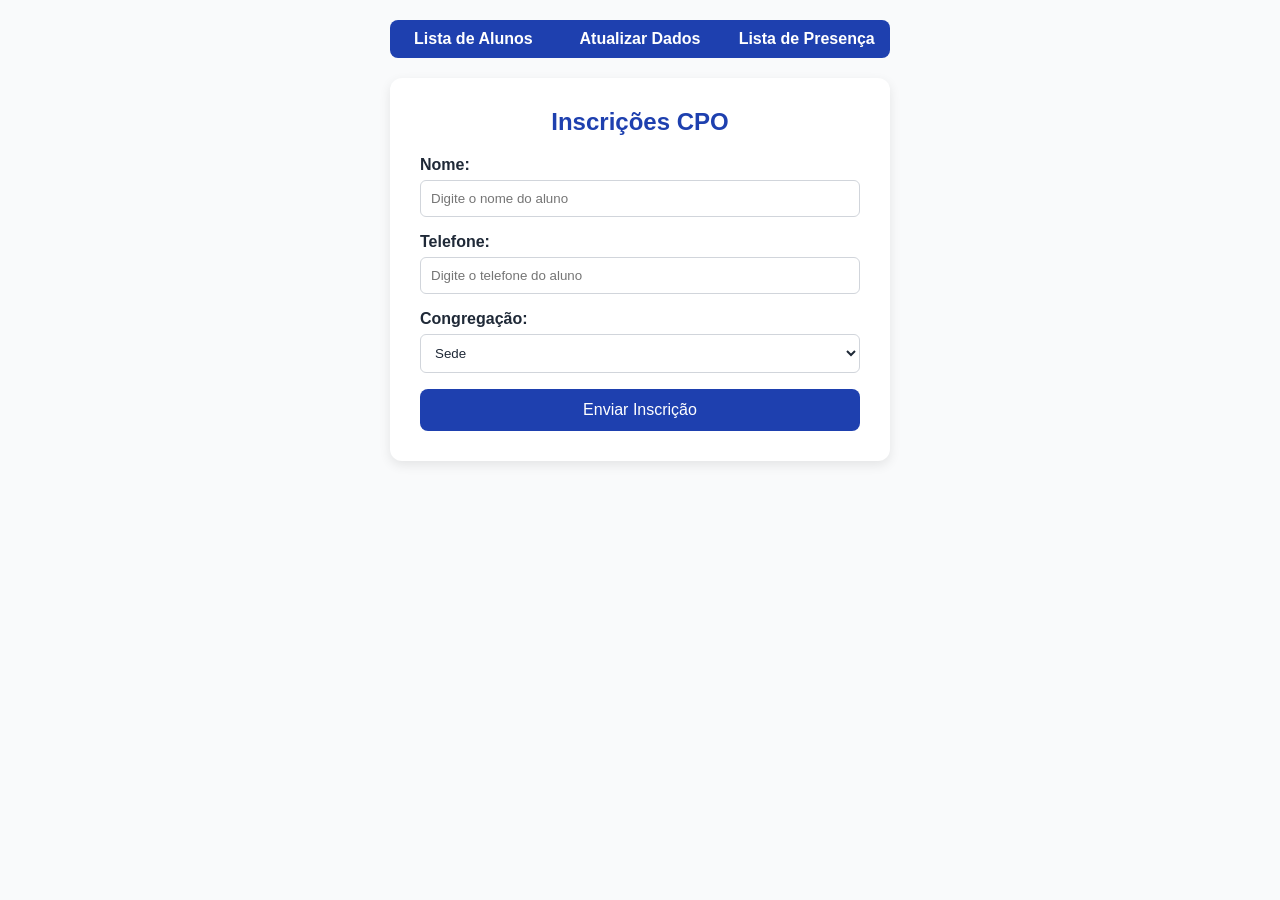
<file: index.html>
<!DOCTYPE html>
<html lang="pt-br">

<head>
    <meta charset="UTF-8">
    <meta name="viewport" content="width=device-width, initial-scale=1.0">
    <link rel="stylesheet" href="css/style.css" type="text/css">
    <script src="js/script.js"></script>
    <title>Inscrições CPO</title>
</head>

<body>
    <div class="link">
        <a href="./php/lista_alunos.php">Lista de Alunos</a>
        <a href="atualizar.html">Atualizar Dados</a>
        <a href="./php/lista_presenca.php">Lista de Presença</a>
    </div>

    <div class="container">
        <h2>Inscrições CPO</h2>
        <form action="./php/cadastrar.php" method="post">
            <label>Nome:</label>
            <input name="nome" type="text" placeholder="Digite o nome do aluno">
            <br>
            <label>Telefone:</label>
            <input name="tel" type="text" placeholder="Digite o telefone do aluno">
            <br>
            <label>Congregação:</label>
            <select name="congregacao">
                <option value="Sede">Sede</option>
                <option value="Jacupiranga">Jacupiranga</option>
                <option value="Pariquera">Pariquera</option>
                <option value="Iguape">Iguape</option>
                <option value="Ilha Comprida">Ilha Comprida</option>
                <option value="Itimirim">Itimirim</option>
                <option value="Sete Barras">Sete Barras</option>
                <option value="Cananeia">Cananéia</option>
                <option value="Angatuba">Angatuba</option>
                <option value="Serrote">Serrote</option>
                <option value="Guaviruva">Guaviruva</option>
                <option value="Barra do Ribeirão">Barra do Ribeirão</option>
            </select>
            <br>
            <button>Enviar Inscrição</button>
        </form>
    </div>
</body>

</html>
</file>
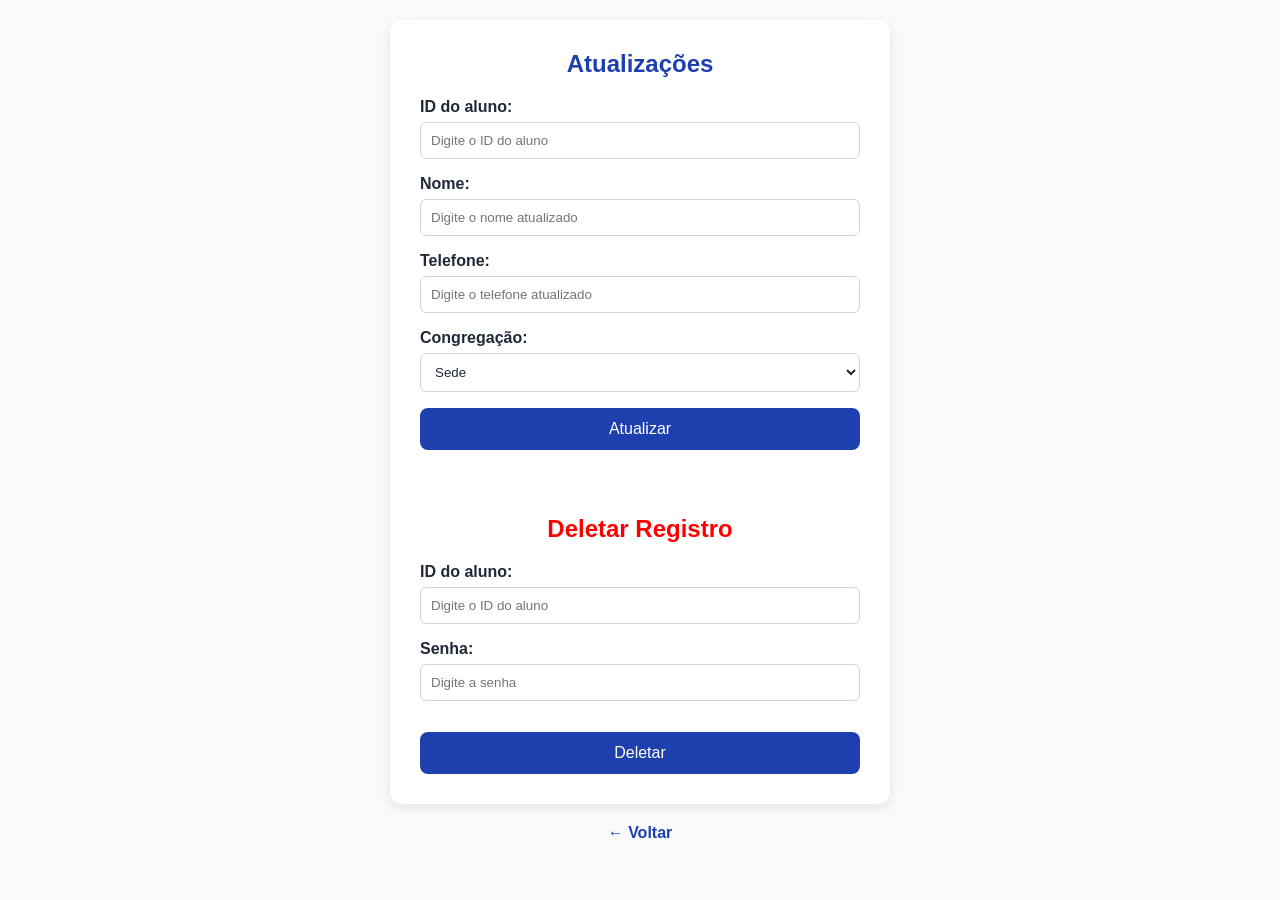
<file: atualizar.html>
<!DOCTYPE html>
<html lang="pt-br">

<head>
    <meta charset="UTF-8">
    <meta name="viewport" content="width=device-width, initial-scale=1.0">
    <link rel="stylesheet" href="css/style.css" type="text/css">
    <title>Atualizar</title>
</head>

<body>
    <div class="container">
        <h2>Atualizações</h2>
        <form action="./php/atualizar.php" method="post">
            <label>ID do aluno:</label>
            <input type="number" name="id" placeholder="Digite o ID do aluno">

            <label>Nome:</label>
            <input name="nome" type="text" placeholder="Digite o nome atualizado">

            <label>Telefone:</label>
            <input name="tel" type="text" placeholder="Digite o telefone atualizado">

            <label>Congregação:</label>
            <select name="congregacao">
                <option value="Sede">Sede</option>
                <option value="Jacupiranga">Jacupiranga</option>
                <option value="Pariquera">Pariquera</option>
                <option value="Iguape">Iguape</option>
                <option value="Ilha Comprida">Ilha Comprida</option>
                <option value="Itimirim">Itimirim</option>
                <option value="Sete Barras">Sete Barras</option>
                <option value="Cananeia">Cananéia</option>
                <option value="Angatuba">Angatuba</option>
                <option value="Serrote">Serrote</option>
                <option value="Guaviruva">Guaviruva</option>
                <option value="Barra do Ribeirão">Barra do Riberao</option>
            </select>

            <button>Atualizar</button>
        </form>

        <h2 style="margin-top: 65px; color: #ff0000;">Deletar Registro</h2>
        <form action="./php/deletar.php" method="post" onsubmit="return confirmarDelete()">
            <label>ID do aluno:</label>
            <input type="number" name="id" placeholder="Digite o ID do aluno" required>

            <label>Senha:</label>
            <input type="password" name="senha" placeholder="Digite a senha" >

            <button style="margin-top: 15px;">Deletar</button>
        </form>
    </div>
    <div class="voltar">
        <a href="./index.html">← Voltar</a>
    </div>
</body>

</html>
</file>
<file: css/style.css>
:root {
  --fundo-principal: #F9FAFB;
  --branco: #FFFFFF;
  --primaria: #1E40AF;
  --secundaria: #60A5FA;
  --texto-principal: #1F2937;
  --texto-secundario: #6B7280;
  --borda-input: #D1D5DB;
}

* {
  box-sizing: border-box;
  margin: 0;
  padding: 0;
  font-family: Arial, sans-serif;
}

body {
  background: var(--fundo-principal);
  color: var(--texto-principal);
  display: flex;
  flex-direction: column;
  /* empilha elementos verticalmente */
  justify-content: flex-start;
  /* comece do topo */
  align-items: center;
  min-height: 100vh;
  padding: 20px;
}

.container {
  background-color: var(--branco);
  padding: 30px;
  border-radius: 12px;
  box-shadow: 0 4px 12px rgba(0, 0, 0, 0.09);
  width: 100%;
  max-width: 500px;
}

h2 {
  margin-bottom: 20px;
  color: var(--primaria);
  text-align: center;
}

form label {
  display: block;
  margin-bottom: 6px;
  color: var(--texto-principal);
  font-weight: 600;
}

input[type="text"],
input[type="number"],
input[type="password"],
select {
  width: 100%;
  padding: 10px;
  margin-bottom: 16px;
  border: 1px solid var(--borda-input);
  border-radius: 6px;
  background-color: var(--branco);
  color: var(--texto-principal);
}

/* .radio-group {
  margin-bottom: 16px;
}

.radio-group>label:first-child {
  display: block;
  margin-bottom: 8px;
  font-weight: 600;
  color: var(--texto-principal);
}

.radio-option {
  margin-right: 20px;
  color: var(--texto-secundario);
} */

button {
  background-color: var(--primaria);
  color: var(--branco);
  border: none;
  padding: 12px 20px;
  width: 100%;
  font-size: 16px;
  border-radius: 8px;
  cursor: pointer;
  transition: background-color 0.3s ease;
}

button:hover {
  background-color: var(--secundaria);
}

.link {
  background-color: var(--primaria);
  color: var(--branco);
  /* cor do texto melhor para contraste */
  width: 100%;
  max-width: 500px;
  /* para alinhar com o container */
  padding: 10px 0;
  /* padding vertical para centralizar texto */
  text-align: center;
  margin-bottom: 20px;
  /* espaço abaixo da barra */
  border-radius: 8px;
  box-sizing: border-box;
  font-weight: 600;
  text-decoration: none;
  display: flex;
  justify-content: center;
  align-items: center;
}

.link a {
  color: var(--branco);
  text-decoration: none;
  font-weight: 600;
  width: 100%;
}

.link a:hover {
  text-decoration: underline;
}

.voltar {
  text-align: center;
  margin-top: 20px;
}

.voltar a {
  color: #1E40AF;
  text-decoration: none;
  font-weight: bold;
}

/* footer {
    background-color: var(--texto-principal);
    color: #faebd7;
    font-family: 'Times New Roman';
    font-size: 20px;
    height: 80px;
    width: 100%;
    display: flex;
    justify-content: center;
    align-items: center;
    margin-top: auto;
  }

  footer a {
    color: inherit;
    text-decoration: none;
    display: flex;
    align-items: center;
    gap: 10px;
  }

  #linkGit {
    height: 24px;
    max-height: 24px;
    width: auto;
    vertical-align: middle;
    border-radius: 50%;
  } */
</file>
